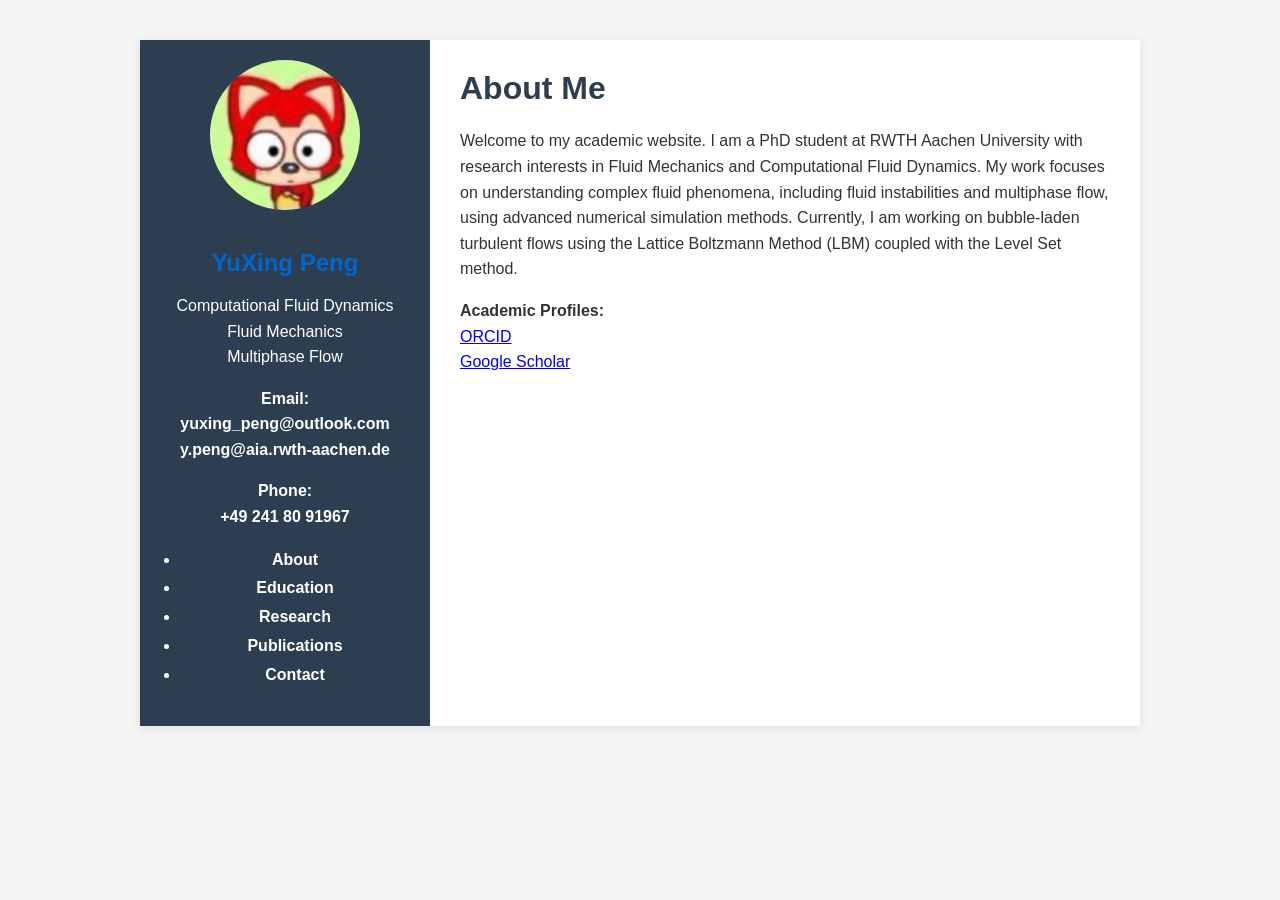
<file: index.html>
<!DOCTYPE html>
<html lang="en">
<head>
    <meta charset="UTF-8">
    <meta name="viewport" content="width=device-width, initial-scale=1.0">
    <title>Yuxing Peng - About</title>
    <link rel="stylesheet" href="style.css">
</head>
<body>

<div class="container">

    <!-- Sidebar -->
    <aside class="sidebar">
        <img src="photo.png" class="profile" alt="YuXing Peng">
        <h2>YuXing Peng</h2>
        <p>
            Computational Fluid Dynamics<br>
            Fluid Mechanics<br>
            Multiphase Flow
        </p>

        <div class="contact-info">
            <p><strong>Email:</strong><br>
                <a href="mailto:yuxing_peng@outlook.com" class="sidebar-email">yuxing_peng@outlook.com</a><br>
                <a href="mailto:y.peng@aia.rwth-aachen.de" class="sidebar-email">y.peng@aia.rwth-aachen.de</a>
            </p>
            <p><strong>Phone:</strong><br>
                <a href="tel:+492418091967" class="sidebar-email">+49 241 80 91967</a>
            </p>
        </div>

        <!-- Navigation -->
        <nav class="sidebar-nav">
            <ul>
                <li><a href="index.html">About</a></li>
                <li><a href="education.html">Education</a></li>
                <li><a href="research.html">Research</a></li>
                <li><a href="publications.html">Publications</a></li>
                <li><a href="contact.html">Contact</a></li>
            </ul>
        </nav>
    </aside>

    <!-- Main Content -->
    <main class="content">
        <h1>About Me</h1>
        <p>
            Welcome to my academic website. I am a PhD student at RWTH Aachen University with research interests in Fluid Mechanics and Computational Fluid Dynamics. 
            My work focuses on understanding complex fluid phenomena, including fluid instabilities and multiphase flow, using advanced numerical simulation methods. 
            Currently, I am working on bubble-laden turbulent flows using the Lattice Boltzmann Method (LBM) coupled with the Level Set method.
        </p>
        <p>
            <strong>Academic Profiles:</strong><br>
            <a href="https://orcid.org/0009-0003-5285-3857" target="_blank">ORCID</a><br>
            <a href="https://scholar.google.com/citations?hl=en&user=0MLP3AoAAAAJ" target="_blank">Google Scholar</a>
        </p>
    </main>

</div>

</body>
</html>
</file>
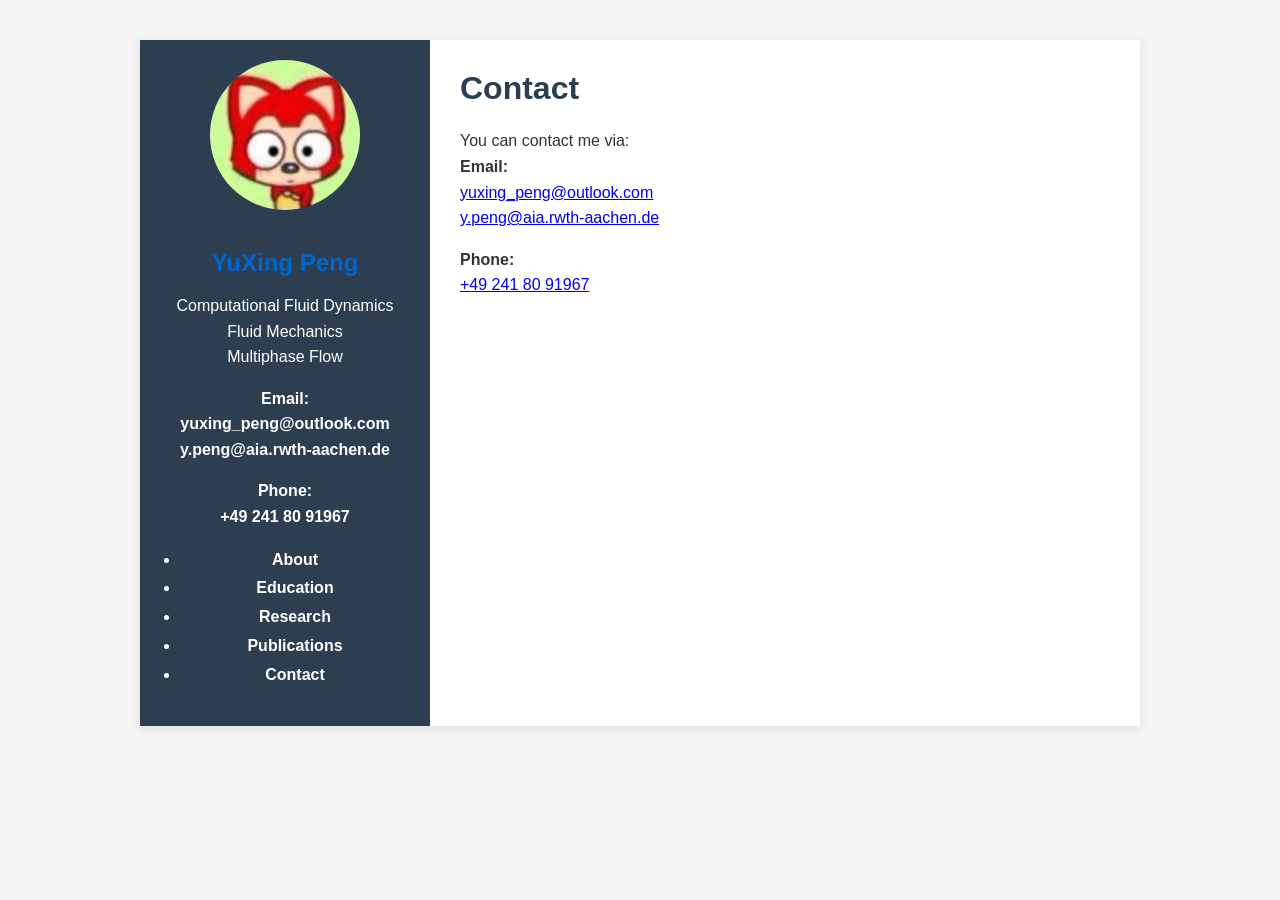
<file: contact.html>
<!DOCTYPE html>
<html lang="en">
<head>
    <meta charset="UTF-8">
    <meta name="viewport" content="width=device-width, initial-scale=1.0">
    <title>Yuxing Peng - Contact</title>
    <link rel="stylesheet" href="style.css">
</head>
<body>

<div class="container">

    <aside class="sidebar">
        <img src="photo.png" class="profile" alt="YuXing Peng">
        <h2>YuXing Peng</h2>
        <p>
            Computational Fluid Dynamics<br>
            Fluid Mechanics<br>
            Multiphase Flow
        </p>

        <p>
        <strong>Email:</strong><br>
        <a href="mailto:yuxing_peng@outlook.com" class="sidebar-email">yuxing_peng@outlook.com</a><br>
        <a href="mailto:y.peng@aia.rwth-aachen.de" class="sidebar-email">y.peng@aia.rwth-aachen.de</a>
        </p>

        <p>
            <strong>Phone:</strong><br>
            <a href="tel:+492418091967" class="sidebar-email">+49 241 80 91967</a>
        </p>

        <ul>
            <li><a href="index.html">About</a></li>
            <li><a href="education.html">Education</a></li>
            <li><a href="research.html">Research</a></li>
            <li><a href="publications.html">Publications</a></li>
            <li><a href="contact.html">Contact</a></li>
        </ul>
    </aside>

    <main class="content">
        <h1>Contact</h1>

        <p>
            You can contact me via:<br>

            <strong>Email:</strong><br>
            <a href="mailto:yuxing_peng@outlook.com" class="sidebar-email">yuxing_peng@outlook.com</a><br>
            <a href="mailto:y.peng@aia.rwth-aachen.de" class="sidebar-email">y.peng@aia.rwth-aachen.de</a>
        </p>

        <p>
            <strong>Phone:</strong><br>
            <a href="tel:+492418091967" class="sidebar-email">+49 241 80 91967</a>
        </p>

    </main>

</div>

</body>
</html>
</file>
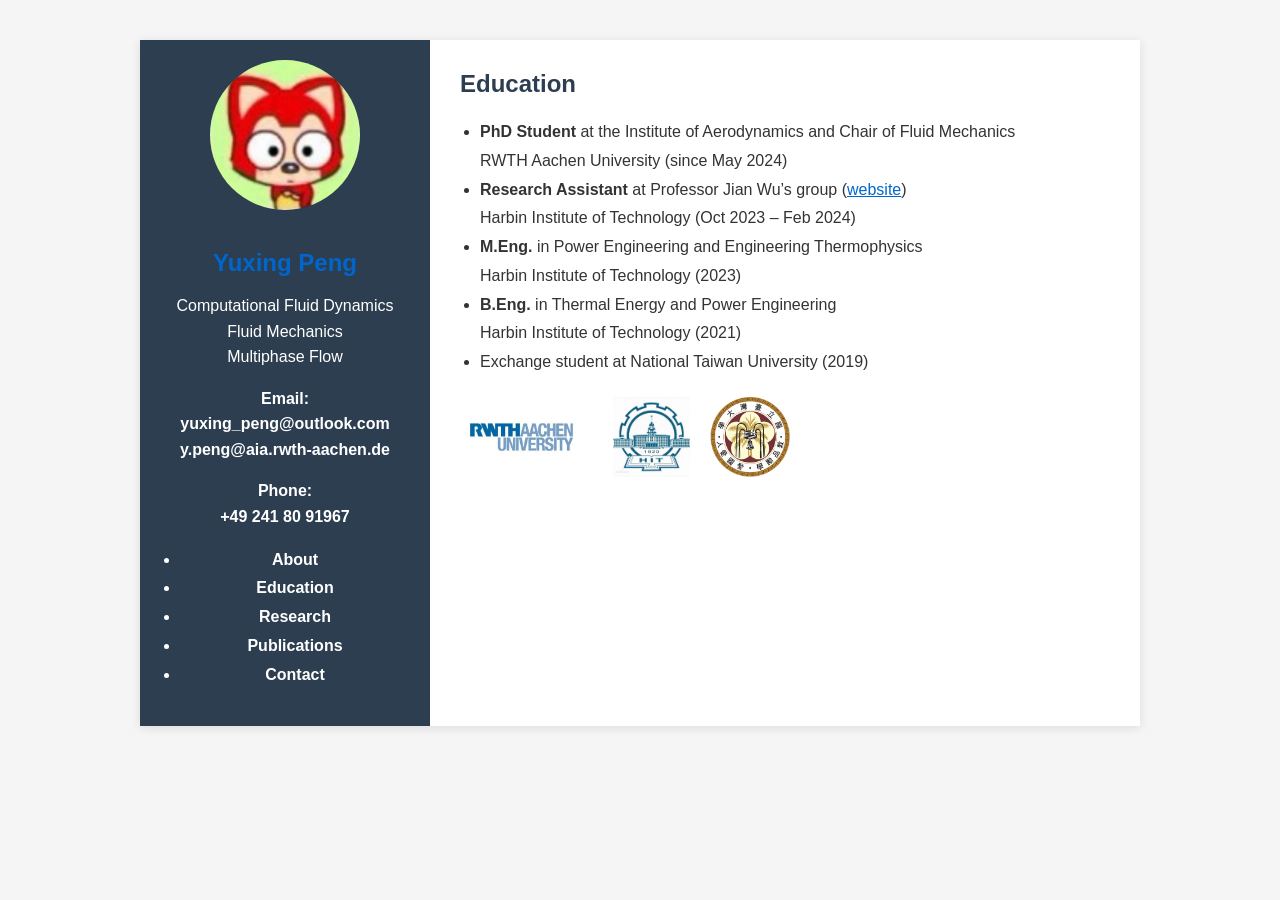
<file: education.html>
<!DOCTYPE html>
<html lang="en">
<head>
    <meta charset="UTF-8">
    <meta name="viewport" content="width=device-width, initial-scale=1.0">
    <title>YuXing Peng - Education</title>
    <link rel="stylesheet" href="style.css">
</head>
<body>

<div class="container">

    <aside class="sidebar">
        <img src="photo.png" class="profile" alt="YuXing Peng">
        <h2>Yuxing Peng</h2>
        <p>
            Computational Fluid Dynamics<br>
            Fluid Mechanics<br>
            Multiphase Flow
        </p>
        <p>
        <strong>Email:</strong><br>
        <a href="mailto:yuxing_peng@outlook.com" class="sidebar-email">yuxing_peng@outlook.com</a><br>
        <a href="mailto:y.peng@aia.rwth-aachen.de" class="sidebar-email">y.peng@aia.rwth-aachen.de</a>
        </p>
        <p>
            <strong>Phone:</strong><br>
            <a href="tel:+492418091967" class="sidebar-email">+49 241 80 91967</a>
        </p>
        <ul>
            <li><a href="index.html">About</a></li>
            <li><a href="education.html">Education</a></li>
            <li><a href="research.html">Research</a></li>
            <li><a href="publications.html">Publications</a></li>
            <li><a href="contact.html">Contact</a></li>
        </ul>
    </aside>

    <!-- Main Content -->
    <main class="content">

        <section id="education">
        <h1>Education</h1>
        <ul>
            <li>
                <strong>PhD Student</strong> at the Institute of Aerodynamics and Chair of Fluid Mechanics<br>
                RWTH Aachen University (since May 2024)
            </li>
            <li>
                <strong>Research Assistant</strong> at Professor Jian Wu’s group 
                (<a href="http://homepage.hit.edu.cn/jianwu" target="_blank">website</a>)<br>
                Harbin Institute of Technology (Oct 2023 – Feb 2024)
            </li>
            <li>
                <strong>M.Eng.</strong> in Power Engineering and Engineering Thermophysics<br>
                Harbin Institute of Technology (2023)
            </li>
            <li>
                <strong>B.Eng.</strong> in Thermal Energy and Power Engineering<br>
                Harbin Institute of Technology (2021)
            </li>
            <li>
                Exchange student at National Taiwan University (2019)
            </li>
        </ul>
    
        <!-- Logos at the bottom -->
        <div class="edu-logos" style="margin-top:20px; display:flex; gap:20px; flex-wrap:wrap; align-items:center;">
            <img src="RWTH.png" alt="RWTH Aachen University" style="height:80px;">
            <img src="HIT.png" alt="Harbin Institute of Technology" style="height:80px;">
            <img src="NTU.png" alt="National Taiwan University" style="height:80px;">
        </div>
    </section>

    </main>

</div>

</body>
</html>
</file>
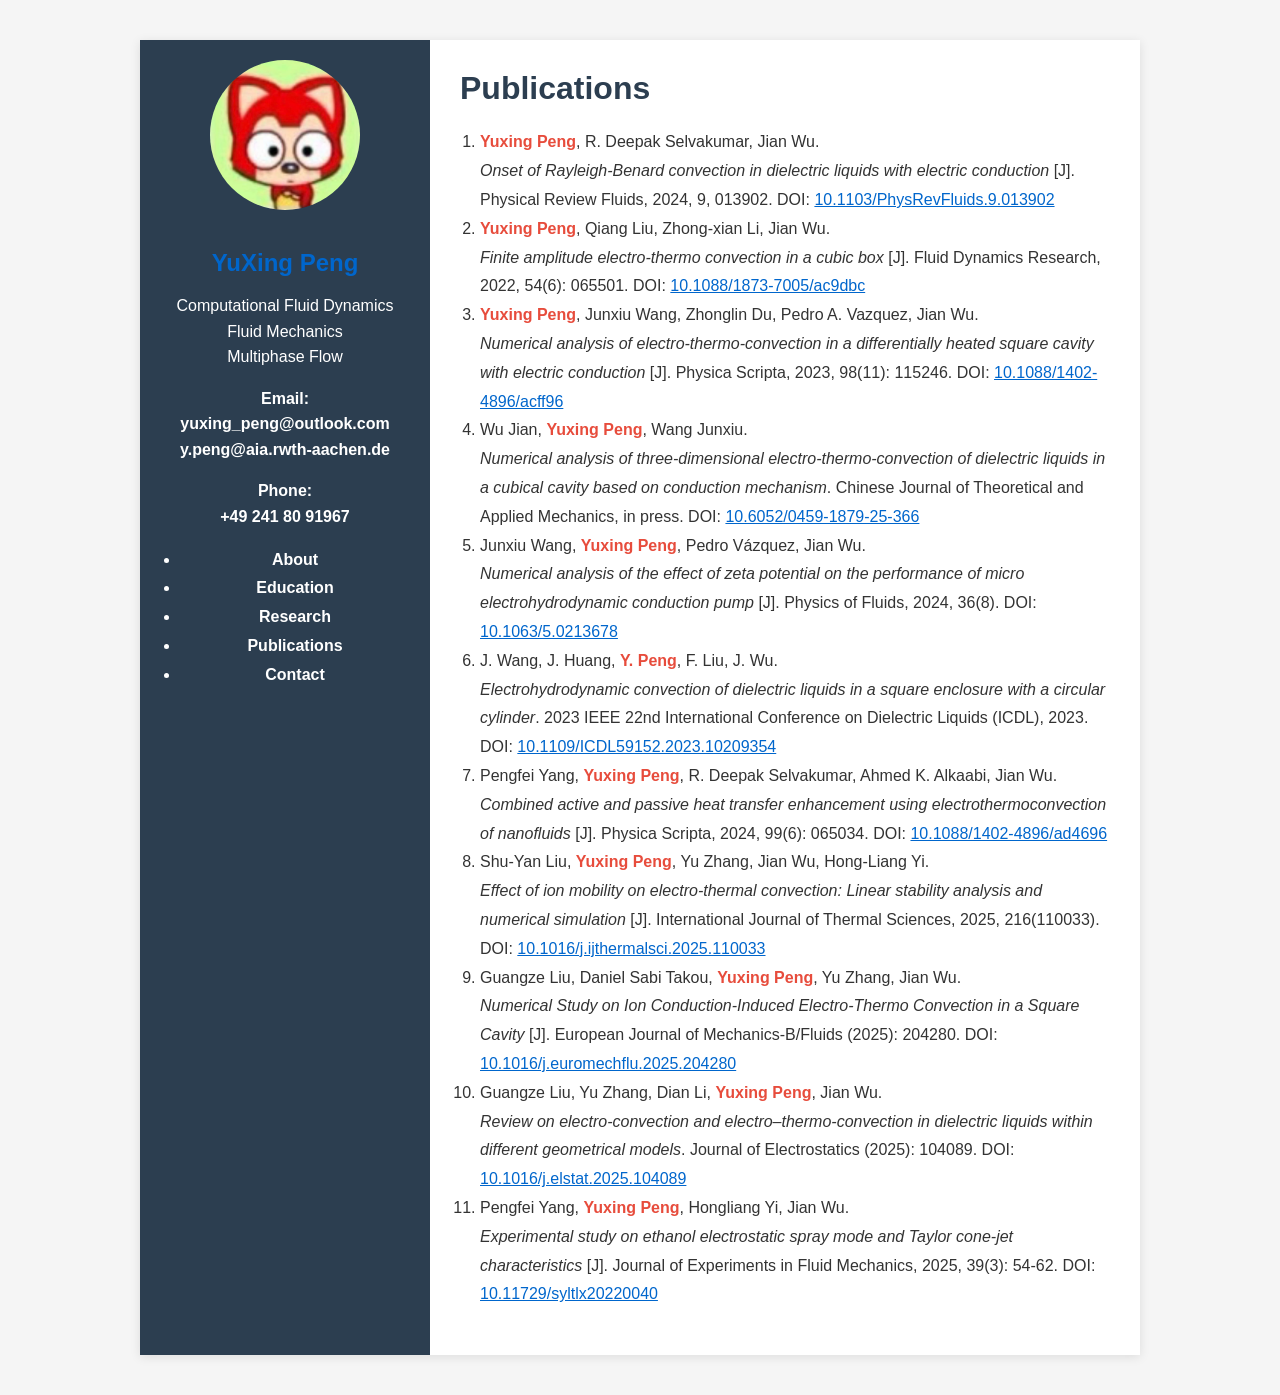
<file: publications.html>
<!DOCTYPE html>
<html lang="en">
<head>
    <meta charset="UTF-8">
    <meta name="viewport" content="width=device-width, initial-scale=1.0">
    <title>Yuxing Peng - Publications</title>
    <link rel="stylesheet" href="style.css">
</head>
<body>

<div class="container">

    <aside class="sidebar">
        <img src="photo.png" class="profile" alt="YuXing Peng">
        <h2>YuXing Peng</h2>
        <p>
            Computational Fluid Dynamics<br>
            Fluid Mechanics<br>
            Multiphase Flow
        </p>
        <p>
        <strong>Email:</strong><br>
        <a href="mailto:yuxing_peng@outlook.com" class="sidebar-email">yuxing_peng@outlook.com</a><br>
        <a href="mailto:y.peng@aia.rwth-aachen.de" class="sidebar-email">y.peng@aia.rwth-aachen.de</a>
        </p>
        <p>
            <strong>Phone:</strong><br>
            <a href="tel:+492418091967" class="sidebar-email">+49 241 80 91967</a>
        </p>
        <ul>
            <li><a href="index.html">About</a></li>
            <li><a href="education.html">Education</a></li>
            <li><a href="research.html">Research</a></li>
            <li><a href="publications.html">Publications</a></li>
            <li><a href="contact.html">Contact</a></li>
        </ul>
    </aside>

    <main class="content">
        <h1>Publications</h1>
        <ol>
            <li>
                <span class="highlight-author">Yuxing Peng</span>, R. Deepak Selvakumar, Jian Wu.<br>
                <em>Onset of Rayleigh-Benard convection in dielectric liquids with electric conduction</em> [J]. Physical Review Fluids, 2024, 9, 013902. 
                DOI: <a href="https://doi.org/10.1103/PhysRevFluids.9.013902" target="_blank">10.1103/PhysRevFluids.9.013902</a>
            </li>
            <li>
                <span class="highlight-author">Yuxing Peng</span>, Qiang Liu, Zhong-xian Li, Jian Wu.<br>
                <em>Finite amplitude electro-thermo convection in a cubic box</em> [J]. Fluid Dynamics Research, 2022, 54(6): 065501. 
                DOI: <a href="https://doi.org/10.1088/1873-7005/ac9dbc" target="_blank">10.1088/1873-7005/ac9dbc</a>
            </li>
            <li>
                <span class="highlight-author">Yuxing Peng</span>, Junxiu Wang, Zhonglin Du, Pedro A. Vazquez, Jian Wu.<br>
                <em>Numerical analysis of electro-thermo-convection in a differentially heated square cavity with electric conduction</em> [J]. Physica Scripta, 2023, 98(11): 115246. 
                DOI: <a href="https://doi.org/10.1088/1402-4896/acff96" target="_blank">10.1088/1402-4896/acff96</a>
            </li>
            <li>
                Wu Jian, <span class="highlight-author">Yuxing Peng</span>, Wang Junxiu.<br>
                <em>Numerical analysis of three-dimensional electro-thermo-convection of dielectric liquids in a cubical cavity based on conduction mechanism</em>. Chinese Journal of Theoretical and Applied Mechanics, in press.
                DOI: <a href="https://doi.org/10.6052/0459-1879-25-366" target="_blank">10.6052/0459-1879-25-366</a>
            </li>
            <li>
                Junxiu Wang, <span class="highlight-author">Yuxing Peng</span>, Pedro Vázquez, Jian Wu.<br>
                <em>Numerical analysis of the effect of zeta potential on the performance of micro electrohydrodynamic conduction pump</em> [J]. Physics of Fluids, 2024, 36(8). 
                DOI: <a href="https://doi.org/10.1063/5.0213678" target="_blank">10.1063/5.0213678</a>
            </li>
            <li>
                J. Wang, J. Huang, <span class="highlight-author">Y. Peng</span>, F. Liu, J. Wu.<br>
                <em>Electrohydrodynamic convection of dielectric liquids in a square enclosure with a circular cylinder</em>. 2023 IEEE 22nd International Conference on Dielectric Liquids (ICDL), 2023. 
                DOI: <a href="https://doi.org/10.1109/ICDL59152.2023.10209354" target="_blank">10.1109/ICDL59152.2023.10209354</a>
            </li>
            <li>
                Pengfei Yang, <span class="highlight-author">Yuxing Peng</span>, R. Deepak Selvakumar, Ahmed K. Alkaabi, Jian Wu.<br>
                <em>Combined active and passive heat transfer enhancement using electrothermoconvection of nanofluids</em> [J]. Physica Scripta, 2024, 99(6): 065034. 
                DOI: <a href="https://doi.org/10.1088/1402-4896/ad4696" target="_blank">10.1088/1402-4896/ad4696</a>
            </li>
            <li>
                Shu-Yan Liu, <span class="highlight-author">Yuxing Peng</span>, Yu Zhang, Jian Wu, Hong-Liang Yi.<br>
                <em>Effect of ion mobility on electro-thermal convection: Linear stability analysis and numerical simulation</em> [J]. International Journal of Thermal Sciences, 2025, 216(110033). 
                DOI: <a href="https://doi.org/10.1016/j.ijthermalsci.2025.110033" target="_blank">10.1016/j.ijthermalsci.2025.110033</a>
            </li>
            <li>
                Guangze Liu, Daniel Sabi Takou, <span class="highlight-author">Yuxing Peng</span>, Yu Zhang, Jian Wu.<br>
                <em>Numerical Study on Ion Conduction-Induced Electro-Thermo Convection in a Square Cavity</em> [J]. European Journal of Mechanics-B/Fluids (2025): 204280. 
                DOI: <a href="https://doi.org/10.1016/j.euromechflu.2025.204280" target="_blank">10.1016/j.euromechflu.2025.204280</a>
            </li>
            <li>
                Guangze Liu, Yu Zhang, Dian Li, <span class="highlight-author">Yuxing Peng</span>, Jian Wu.<br>
                <em>Review on electro-convection and electro–thermo-convection in dielectric liquids within different geometrical models</em>. Journal of Electrostatics (2025): 104089.
                DOI: <a href="https://doi.org/10.1016/j.elstat.2025.104089" target="_blank">10.1016/j.elstat.2025.104089</a>
            </li>
            <li>
                Pengfei Yang, <span class="highlight-author">Yuxing Peng</span>, Hongliang Yi, Jian Wu.<br>
                <em>Experimental study on ethanol electrostatic spray mode and Taylor cone-jet characteristics</em> [J]. Journal of Experiments in Fluid Mechanics, 2025, 39(3): 54-62.
                DOI: <a href="https://doi.org/10.11729/syltlx20220040" target="_blank">10.11729/syltlx20220040</a>
            </li>
        </ol>
    </main>

</div>

</body>
</html>
</file>
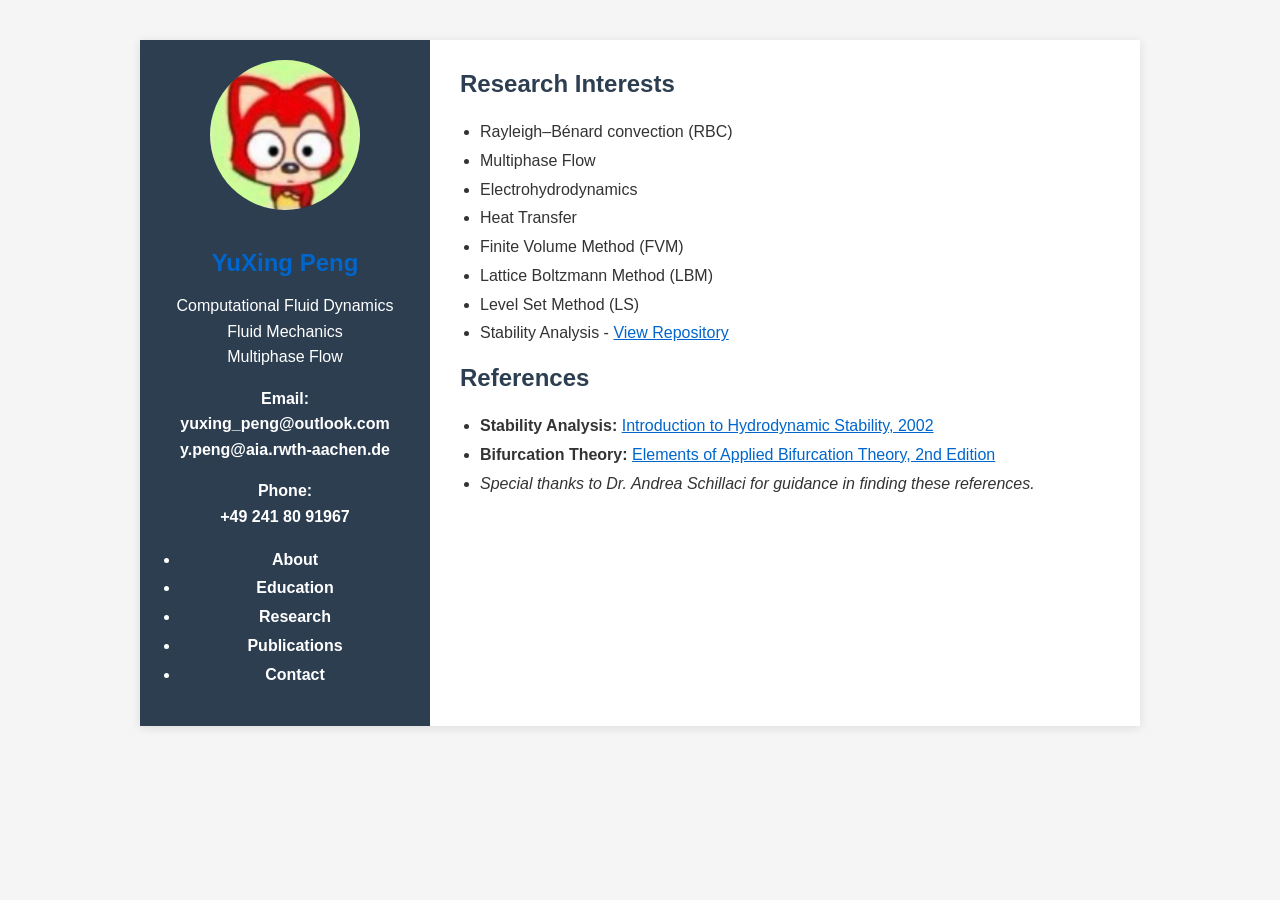
<file: research.html>
<!DOCTYPE html>
<html lang="en">
<head>
    <meta charset="UTF-8">
    <meta name="viewport" content="width=device-width, initial-scale=1.0">
    <title>Yuxing Peng - Research</title>
    <link rel="stylesheet" href="style.css">
</head>
<body>

<div class="container">

    <aside class="sidebar">
        <img src="photo.png" class="profile" alt="YuXing Peng">
        <h2>YuXing Peng</h2>
        <p>
            Computational Fluid Dynamics<br>
            Fluid Mechanics<br>
            Multiphase Flow
        </p>
        <p>
        <strong>Email:</strong><br>
        <a href="mailto:yuxing_peng@outlook.com" class="sidebar-email">yuxing_peng@outlook.com</a><br>
        <a href="mailto:y.peng@aia.rwth-aachen.de" class="sidebar-email">y.peng@aia.rwth-aachen.de</a>
        </p>
        <p>
            <strong>Phone:</strong><br>
            <a href="tel:+492418091967" class="sidebar-email">+49 241 80 91967</a>
        </p>
        <ul>
            <li><a href="index.html">About</a></li>
            <li><a href="education.html">Education</a></li>
            <li><a href="research.html">Research</a></li>
            <li><a href="publications.html">Publications</a></li>
            <li><a href="contact.html">Contact</a></li>
        </ul>
    </aside>

    <main class="content">

    <!-- Research Interests -->
    <section id="research">
        <h1>Research Interests</h1>
        <ul>
            <li>Rayleigh–Bénard convection (RBC)</li> 
            <li>Multiphase Flow</li>
            <li>Electrohydrodynamics</li> 
            <li>Heat Transfer</li>
            <li>Finite Volume Method (FVM)</li>
            <li>Lattice Boltzmann Method (LBM)</li>
            <li>Level Set Method (LS)</li>
            <li>Stability Analysis
                - <a href="https://github.com/superpystar/stabilityAnalysis" target="_blank">View Repository</a>
            </li>
        </ul>
    </section>

    <!-- References -->
    <section id="references">
    <h1>References</h1>
    <ul>
        <li>
            <strong>Stability Analysis:</strong> 
            <a href="references/Introduction_to_Hydrodynamic_Stability,2002.pdf" target="_blank">
                Introduction to Hydrodynamic Stability, 2002
            </a>
        </li>
        <li>
            <strong>Bifurcation Theory:</strong> 
            <a href="references/Elements of Applied Bifurcation Theory, Second Edition - kuznetsov.pdf" target="_blank">
                Elements of Applied Bifurcation Theory, 2nd Edition
            </a>
        </li>
        <li>
            <em>Special thanks to Dr. Andrea Schillaci for guidance in finding these references.</em>
        </li>
    </ul>
</section>

</main>

</div>

</body>
</html>
</file>
<file: style.css>
/* Global Styles */
body {
    font-family: Arial, sans-serif;
    margin: 0;
    background-color: #f5f5f5;
    color: #333;  /* Default text color */
}

h1 {
    color: #2c3e50;
    margin-top: 0;
}

h2 {
    color: #0066cc;
    margin-bottom: 10px;
}

p {
    font-size: 16px;
    line-height: 1.6;
}

/* Container */
.container {
    display: flex;
    max-width: 1000px;
    margin: 40px auto;
    background-color: white;
    box-shadow: 0 2px 10px rgba(0,0,0,0.1);
}

/* Sidebar */
.sidebar {
    width: 250px;
    background-color: #2c3e50;
    color: white;
    padding: 20px;
    text-align: center;
}

/* Profile Image */
.profile {
    width: 150px;
    border-radius: 50%;
    margin-bottom: 15px;
}

/* Sidebar Emails - white color */
.sidebar a {
    color: white;           /* Make emails white */
    text-decoration: none;  /* Remove underline */
    font-weight: bold;
}

.sidebar a:hover {
    color: #f1c40f;         /* Optional: gold on hover */
}

/* Main Content */
.content {
    flex: 1;
    padding: 30px;
}

/* Lists */
ul, ol {
    line-height: 1.8;
    padding-left: 20px;
}

ol li a, ul li a {
    text-decoration: underline;
    color: #0066cc;
}

ol li a:hover, ul li a:hover {
    color: #003366;
}

/* Publications */
#publications {
    text-align: justify;      /* Justify all text inside publications */
}

#publications li {
    margin-bottom: 15px;      /* Space between each publication */
}

/* Optional: make publication DOIs smaller and subtle */
#publications li a {
    font-size: 14px;
    text-decoration: underline;
}

/* Highlight author name in publications */
.highlight-author {
    color: #e74c3c;      /* Bright red or any color you like */
    font-weight: bold;    /* Optional: make it stand out */
}
</file>
